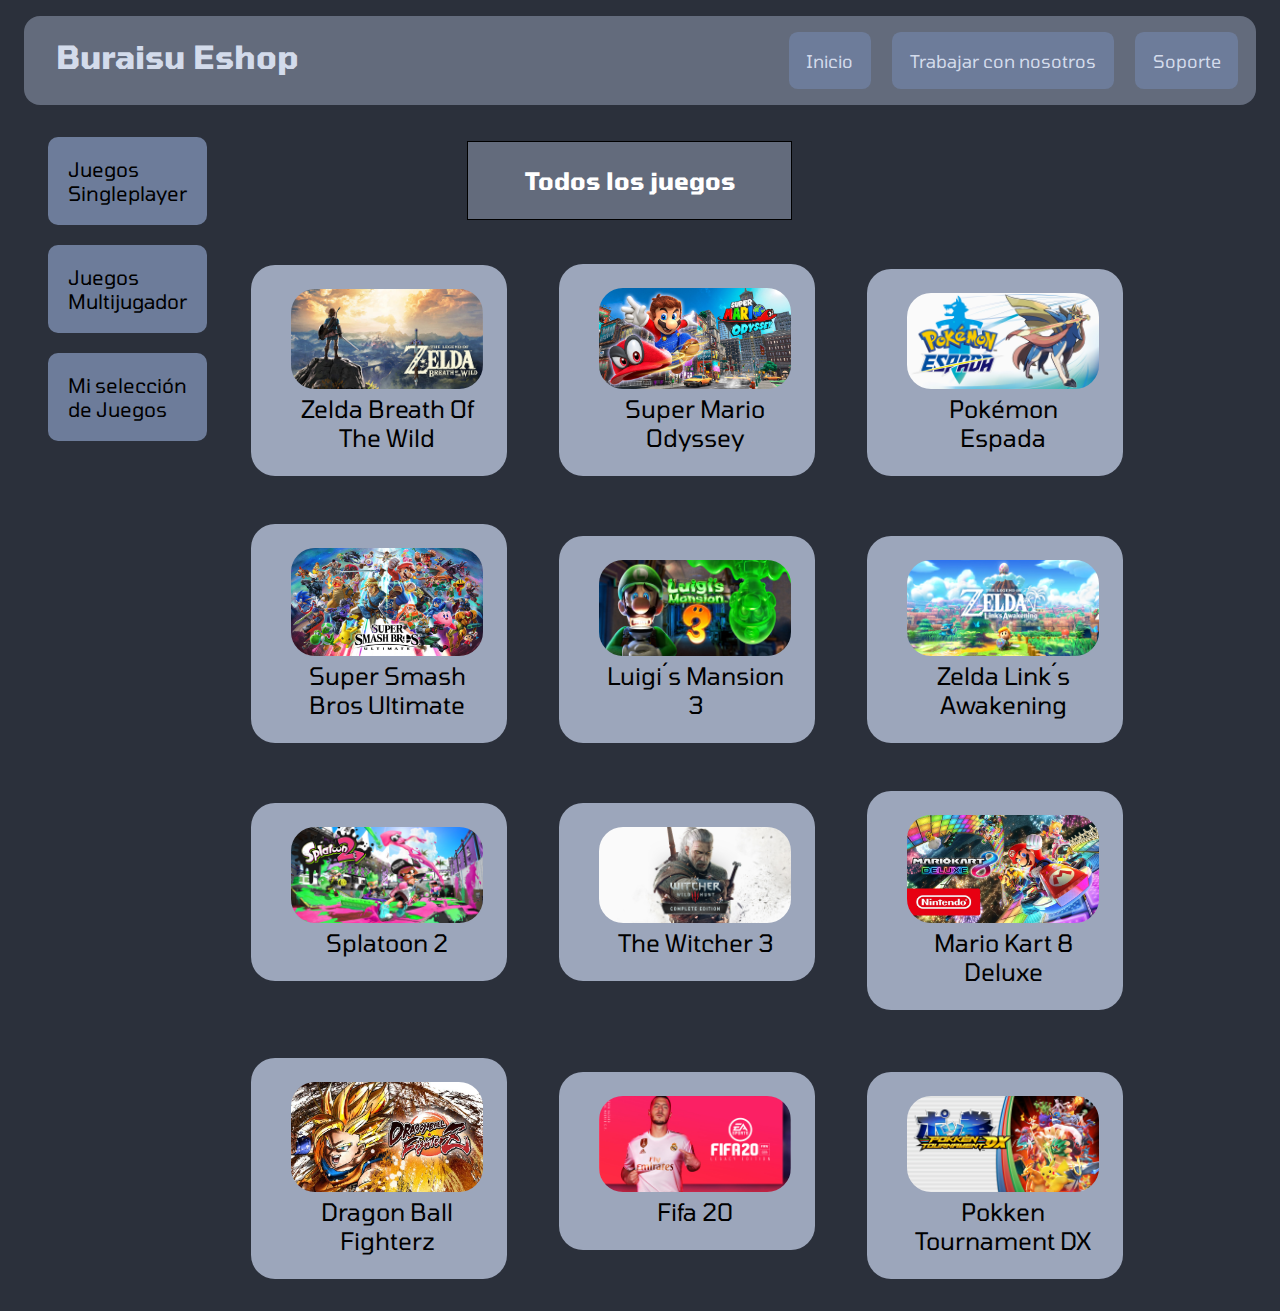
<file: index.html>
<!DOCTYPE html>
<html lang="en">

<head>
    <meta charset="UTF-8">
    <meta name="viewport" content="width=device-width, initial-scale=1.0">
    <meta http-equiv="X-UA-Compatible" content="ie=edge">
    <title>Brais Eshop</title>
    <link rel="icon" href="images/favicon.ico">
    <link rel="stylesheet" href="estilos.css">

</head>

<body>
    <nav class="menuPrincipal">

            <a href="index.html"> <h1> Buraisu Eshop</h1> </a>

        <ul>
                <a href="index.html"> <li> Inicio </li></a>
                <a href="trabajar.html">  <li> Trabajar con nosotros </li></a>
                <a href="soporte.html"> <li> Soporte </li></a>

        </ul>

    </nav>

    <div class="cuerpo">

        <div class="tipoJuego">

            <ul>
               <a href="singleplayer.html"> <li>Juegos Singleplayer</li> </a>
                <a href="multiplayer.html"><li>Juegos Multijugador</li> </a> 
                <a href="seleccion.html"> <li>Mi selección de Juegos</li> </a>
            </ul>

        </div>

        <div class="juegos">

            <h2> Todos los juegos</h2>

            <a href="https://www.amazon.es/Legend-Zelda-Breath-Wild/dp/B01MZ977QM/ref=sr_1_2?__mk_es_ES=%C3%85M%C3%85%C5%BD%C3%95%C3%91&crid=W5GHWQ0ZP589&keywords=zelda+breath+of+the+wild&qid=1575992816&sprefix=zelda+b%2Caps%2C175&sr=8-2" target="blank">
            <article>
                <figure>
                    <img src="images/zelda.jpg" alt="">
                    <figcaption> Zelda Breath Of The Wild</figcaption>
                </figure>
            </article>
            </a>

            <a href="https://www.amazon.es/Nintendo-Super-Mario-Odyssey/dp/B01MZ973SY/ref=sr_1_1?__mk_es_ES=%C3%85M%C3%85%C5%BD%C3%95%C3%91&crid=8Z9GCMCL9R2Z&keywords=super+mario+oddysey&qid=1575992890&sprefix=super+mario+odd%2Caps%2C168&sr=8-1" target="blank">
                <article>
                    <figure>
                        <img src="images/mario.jpg" alt="">
                        <figcaption> Super Mario Odyssey</figcaption>
                    </figure>
                </article>
            </a>


            <a href="https://www.amazon.es/Nintendo-Pok%C3%A9mon-Espada/dp/B07P8Z7KBJ/ref=sr_1_1?__mk_es_ES=%C3%85M%C3%85%C5%BD%C3%95%C3%91&keywords=pokemon+espada&qid=1575992420&sr=8-1"
                target="blank">
                <article>
                    <figure>
                        <img src="images/espada.jpg" alt="">
                        <figcaption> Pokémon Espada</figcaption>
                    </figure>
                </article>
            </a>

            <a href="https://www.amazon.es/Super-Smash-Ultimate-Nintendo-Switch/dp/B07BDYT58L/ref=sr_1_1?__mk_es_ES=%C3%85M%C3%85%C5%BD%C3%95%C3%91&crid=1XTP06JIF2NPN&keywords=super+smash+bros+ultimate&qid=1575992907&sprefix=super+smas%2Caps%2C177&sr=8-1" target="blank">
                <article>
                    <figure>
                        <img src="images/smash.jpg" alt="">
                        <figcaption> Super Smash Bros Ultimate</figcaption>
                    </figure>
                </article>
            </a>

            <a href="https://www.amazon.es/Luigis-mansion-3-Nintendo-Switch/dp/B07HCRY5L9/ref=sr_1_1?__mk_es_ES=%C3%85M%C3%85%C5%BD%C3%95%C3%91&crid=3CIPMU6AILUX&keywords=luigis+mansion+3+nintendo+switch&qid=1575992927&sprefix=luigis+%2Caps%2C178&sr=8-1" target="blank">
                <article>
                    <figure>
                        <img src="images/luigi.jpg" alt="">
                        <figcaption> Luigi´s Mansion 3</figcaption>
                    </figure>
                </article>
            </a>

            <a href="https://www.amazon.es/Nintendo-Zelda-Links-Awakening-Remake/dp/B07NQR3LKW/ref=sr_1_1?__mk_es_ES=%C3%85M%C3%85%C5%BD%C3%95%C3%91&crid=36ZFKMENM1RCU&keywords=links+awakening+switch+limitada&qid=1575993523&sprefix=links+awa%2Caps%2C169&sr=8-1" target="blank">
                <article>
                    <figure>
                        <img src="images/link.jpg" alt="">
                        <figcaption> Zelda Link´s Awakening</figcaption>
                    </figure>
                </article>
            </a>

            <a href="https://www.amazon.es/Nintendo-2520581-Splatoon-2/dp/B01MUA38V1/ref=sr_1_19?__mk_es_ES=%C3%85M%C3%85%C5%BD%C3%95%C3%91&keywords=juegos+switch&qid=1575993614&sr=8-19" target="blank">
                <article>
                    <figure>
                        <img src="images/splatoon.jpg" alt="">
                        <figcaption> Splatoon 2 </figcaption>
                    </figure>
                </article>
            </a>
            
            <a href="https://www.amazon.es/Witcher-Wild-Hunt-Complete/dp/B07TW8TMQH/ref=sr_1_14?__mk_es_ES=%C3%85M%C3%85%C5%BD%C3%95%C3%91&keywords=juegos+switch&qid=1575993599&sr=8-14" target="blank">
                <article>
                    <figure>
                        <img src="images/witcher.jpg" alt="">
                        <figcaption> The Witcher 3</figcaption>
                    </figure>
                </article>
            </a>

            <a href="https://www.amazon.es/Nintendo-2520381-Mario-Kart-Deluxe/dp/B01N7RLGIJ/ref=sr_1_4?__mk_es_ES=%C3%85M%C3%85%C5%BD%C3%95%C3%91&keywords=juegos+switch&qid=1575993599&sr=8-4" target="blank">
                <article>
                    <figure>
                        <img src="images/kart.jpg" alt="">
                        <figcaption> Mario Kart 8 Deluxe</figcaption>
                    </figure>
                </article>
            </a>
          
            <a href="https://www.amazon.es/BANDAI-NAMCO-Entertainment-Iberica-FighterZ/dp/B07DPTZ2ZF/ref=sr_1_23?__mk_es_ES=%C3%85M%C3%85%C5%BD%C3%95%C3%91&keywords=juegos+switch&qid=1575993614&sr=8-23" target="blank">
                    <article>
                        <figure>
                            <img src="images/fighter.jpg" alt="">
                            <figcaption> Dragon Ball Fighterz</figcaption>
                        </figure>
                    </article>
                </a>

                <a href="https://www.amazon.es/Electronic-Arts-FIFA-20-Edici%C3%B3n/dp/B07SXN53JY/ref=sr_1_17?__mk_es_ES=%C3%85M%C3%85%C5%BD%C3%95%C3%91&keywords=juegos+switch&qid=1575994033&sr=8-17" target="blank">
                        <article>
                            <figure>
                                <img src="images/fifa.jpg" alt="">
                                <figcaption> Fifa 20 </figcaption>
                            </figure>
                        </article>
                    </a>

            <a href="https://www.amazon.es/Nintendo-Pokk%C3%A9n-Tournament-DX/dp/B072MKWRN9/ref=pd_sim_63_30?_encoding=UTF8&pd_rd_i=B072MKWRN9&pd_rd_r=bf661a4c-f5a7-4160-a0dc-6a0948200fd9&pd_rd_w=lWmvD&pd_rd_wg=Dzc46&pf_rd_p=6337f499-a6c2-4ef6-8539-cbf295487a0e&pf_rd_r=X4Y68BQ9CSE8DQJ74SEA&psc=1&refRID=X4Y68BQ9CSE8DQJ74SEA" target="blank">
                <article>
                    <figure>
                        <img src="images/pokken.jpg" alt="">
                        <figcaption> Pokken Tournament DX</figcaption>
                    </figure>
                </article>
            </a>
        </div>

    </div>
</body>

</html>
</file>
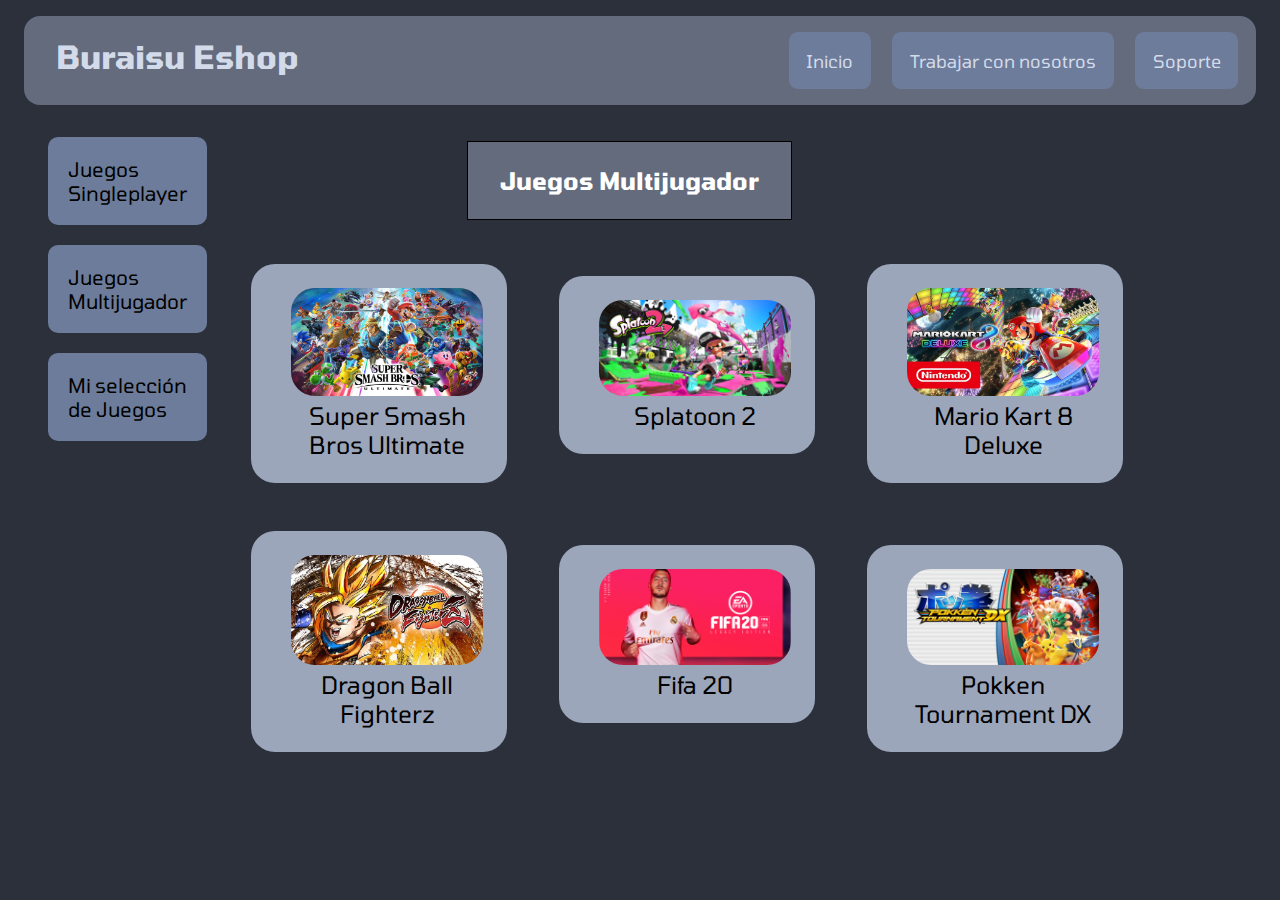
<file: multiplayer.html>
<!DOCTYPE html>
<html lang="en">

<head>
    <meta charset="UTF-8">
    <meta name="viewport" content="width=device-width, initial-scale=1.0">
    <meta http-equiv="X-UA-Compatible" content="ie=edge">
    <title>Brais Eshop</title>
    <link rel="icon" href="images/favicon.ico">
    <link rel="stylesheet" href="estilos.css">

</head>

<body>

    <nav class="menuPrincipal">

        <a href="index.html">
            <h1> Buraisu Eshop</h1>
        </a>


        <ul>
            <a href="index.html">
                <li> Inicio </li>
            </a>
            <a href="trabajar.html">
                <li> Trabajar con nosotros </li>
            </a>
            <a href="soporte.html">
                <li> Soporte </li>
            </a>

        </ul>

    </nav>

    <div class="cuerpo">

        <div class="tipoJuego">

            <ul>
                <a href="singleplayer.html">
                    <li>Juegos Singleplayer</li>
                </a>
                <a href="#">
                    <li>Juegos Multijugador</li>
                </a>
                <a href="seleccion.html">
                    <li>Mi selección de Juegos</li>
                </a>

            </ul>

        </div>
        <div class="juegos">

            <h2> Juegos Multijugador</h2>


            <a href="https://www.amazon.es/Super-Smash-Ultimate-Nintendo-Switch/dp/B07BDYT58L/ref=sr_1_1?__mk_es_ES=%C3%85M%C3%85%C5%BD%C3%95%C3%91&crid=1XTP06JIF2NPN&keywords=super+smash+bros+ultimate&qid=1575992907&sprefix=super+smas%2Caps%2C177&sr=8-1"
                target="blank">
                <article>
                    <figure>
                        <img src="images/smash.jpg" alt="">
                        <figcaption> Super Smash Bros Ultimate</figcaption>
                    </figure>
                </article>
            </a>

            <a href="https://www.amazon.es/Nintendo-2520581-Splatoon-2/dp/B01MUA38V1/ref=sr_1_19?__mk_es_ES=%C3%85M%C3%85%C5%BD%C3%95%C3%91&keywords=juegos+switch&qid=1575993614&sr=8-19"
                target="blank">
                <article>
                    <figure>
                        <img src="images/splatoon.jpg" alt="">
                        <figcaption> Splatoon 2 </figcaption>
                    </figure>
                </article>
            </a>

            <a href="https://www.amazon.es/Nintendo-2520381-Mario-Kart-Deluxe/dp/B01N7RLGIJ/ref=sr_1_4?__mk_es_ES=%C3%85M%C3%85%C5%BD%C3%95%C3%91&keywords=juegos+switch&qid=1575993599&sr=8-4"
                target="blank">
                <article>
                    <figure>
                        <img src="images/kart.jpg" alt="">
                        <figcaption> Mario Kart 8 Deluxe</figcaption>
                    </figure>
                </article>
            </a>

            <a href="https://www.amazon.es/BANDAI-NAMCO-Entertainment-Iberica-FighterZ/dp/B07DPTZ2ZF/ref=sr_1_23?__mk_es_ES=%C3%85M%C3%85%C5%BD%C3%95%C3%91&keywords=juegos+switch&qid=1575993614&sr=8-23"
                target="blank">
                <article>
                    <figure>
                        <img src="images/fighter.jpg" alt="">
                        <figcaption> Dragon Ball Fighterz</figcaption>
                    </figure>
                </article>
            </a>

            <a href="https://www.amazon.es/Electronic-Arts-FIFA-20-Edici%C3%B3n/dp/B07SXN53JY/ref=sr_1_17?__mk_es_ES=%C3%85M%C3%85%C5%BD%C3%95%C3%91&keywords=juegos+switch&qid=1575994033&sr=8-17"
                target="blank">
                <article>
                    <figure>
                        <img src="images/fifa.jpg" alt="">
                        <figcaption> Fifa 20 </figcaption>
                    </figure>
                </article>
            </a>

            <a href="https://www.amazon.es/Nintendo-Pokk%C3%A9n-Tournament-DX/dp/B072MKWRN9/ref=pd_sim_63_30?_encoding=UTF8&pd_rd_i=B072MKWRN9&pd_rd_r=bf661a4c-f5a7-4160-a0dc-6a0948200fd9&pd_rd_w=lWmvD&pd_rd_wg=Dzc46&pf_rd_p=6337f499-a6c2-4ef6-8539-cbf295487a0e&pf_rd_r=X4Y68BQ9CSE8DQJ74SEA&psc=1&refRID=X4Y68BQ9CSE8DQJ74SEA"
                target="blank">
                <article>
                    <figure>
                        <img src="images/pokken.jpg" alt="">
                        <figcaption> Pokken Tournament DX</figcaption>
                    </figure>
                </article>
            </a>


        </div>
    </div>

</body>

</html>
</file>
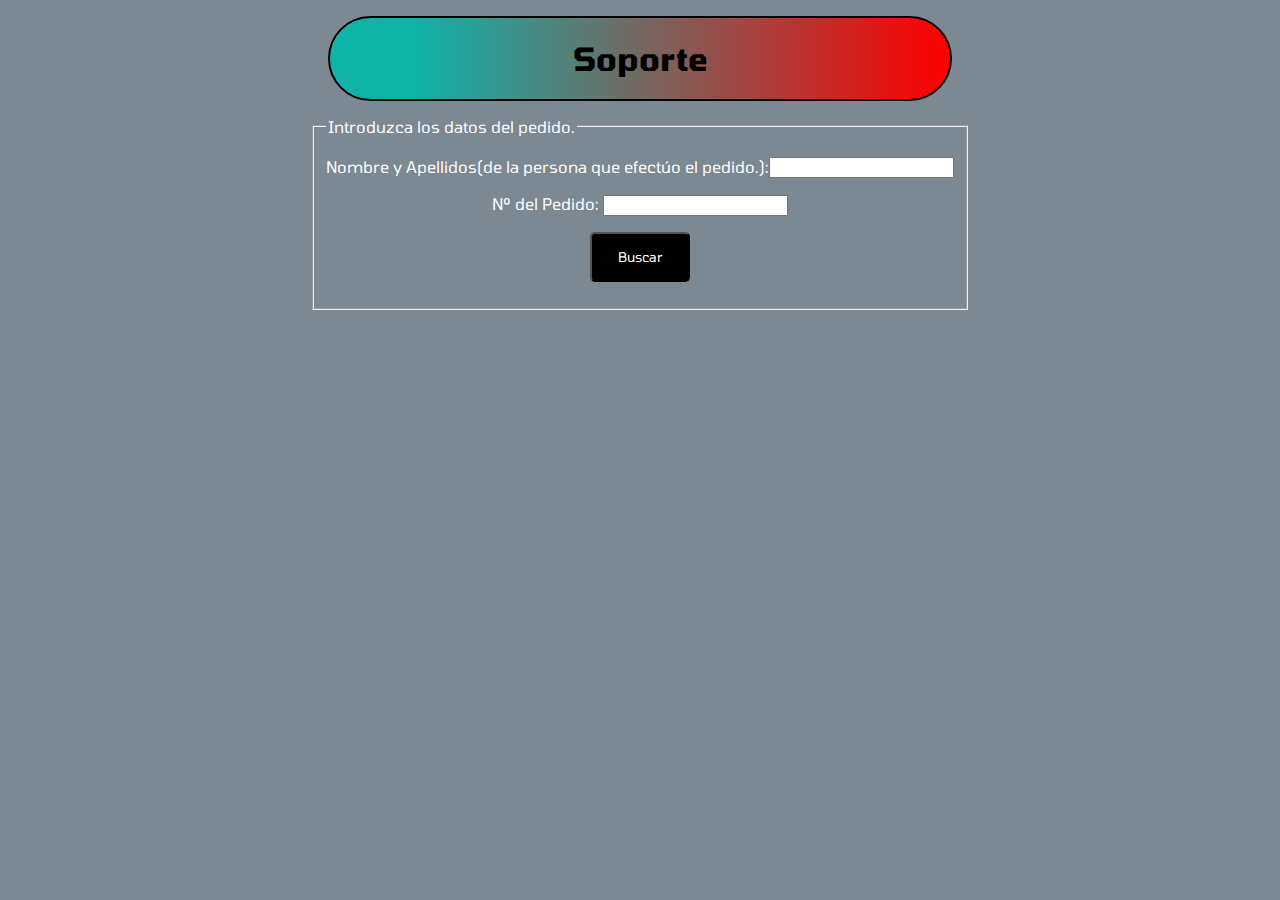
<file: pedido.html>
<!DOCTYPE html>
<html lang="en">

<head>
    <meta charset="UTF-8">
    <meta name="viewport" content="width=device-width, initial-scale=1.0">
    <meta http-equiv="X-UA-Compatible" content="ie=edge">
    <title>Brais Eshop</title>
    <link rel="icon" href="images/favicon.ico">
    <link rel="stylesheet" href="estilos.css">

</head>

<body class="soporte">
    
    <nav class="soporte">

        <h1> Soporte</h1>

    </nav>

  <form action="get">

    <fieldset>
<legend>  Introduzca los datos del pedido. </legend>

<p><label for="nombrePedido">Nombre y Apellidos(de la persona que efectúo el pedido.): </label>
	<input type="text" name="txtNombre" id="nombre" required>
    </p>
    
    <p>
        <label>Nº del Pedido: <input type="number" name="txtreferencia" required ></label>
        </p>

        <p>
            <input type="submit" name="btnbuscar" value="Buscar">
        </p>

    </fieldset>

  </form>
</body>

</html>
</file>
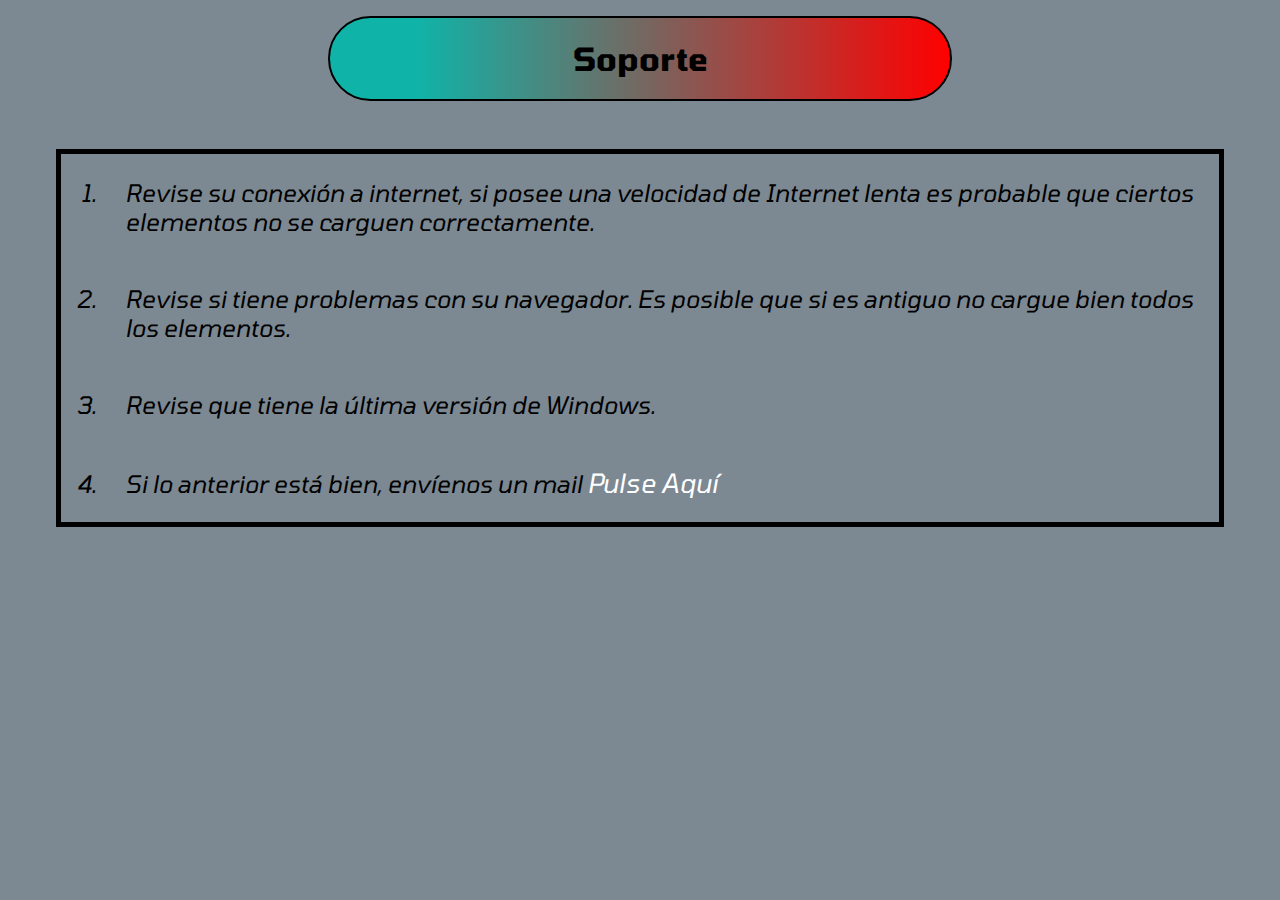
<file: problemas.html>
<!DOCTYPE html>
<html lang="en">

<head>
    <meta charset="UTF-8">
    <meta name="viewport" content="width=device-width, initial-scale=1.0">
    <meta http-equiv="X-UA-Compatible" content="ie=edge">
    <title>Brais Eshop</title>
    <link rel="icon" href="images/favicon.ico">
    <link rel="stylesheet" href="estilos.css">

</head>

<body class="soporte">
    
    <nav class="soporte">

        <h1> Soporte</h1>

    </nav>

    <ol>
        <li>Revise su conexión a internet, si posee una velocidad de Internet lenta es probable que ciertos elementos no se carguen correctamente.</li>
        <li>Revise si tiene problemas con su navegador. Es posible que si es antiguo no cargue bien todos los elementos.</li>
        <li>Revise que tiene la última versión de Windows.</li>
        <li>Si lo anterior está bien, envíenos un mail <a href="mailto:braisrodriguez@ciclosmontecastelo.com"> Pulse Aquí </a></li>

    </ol>

</body>

</html>
</file>
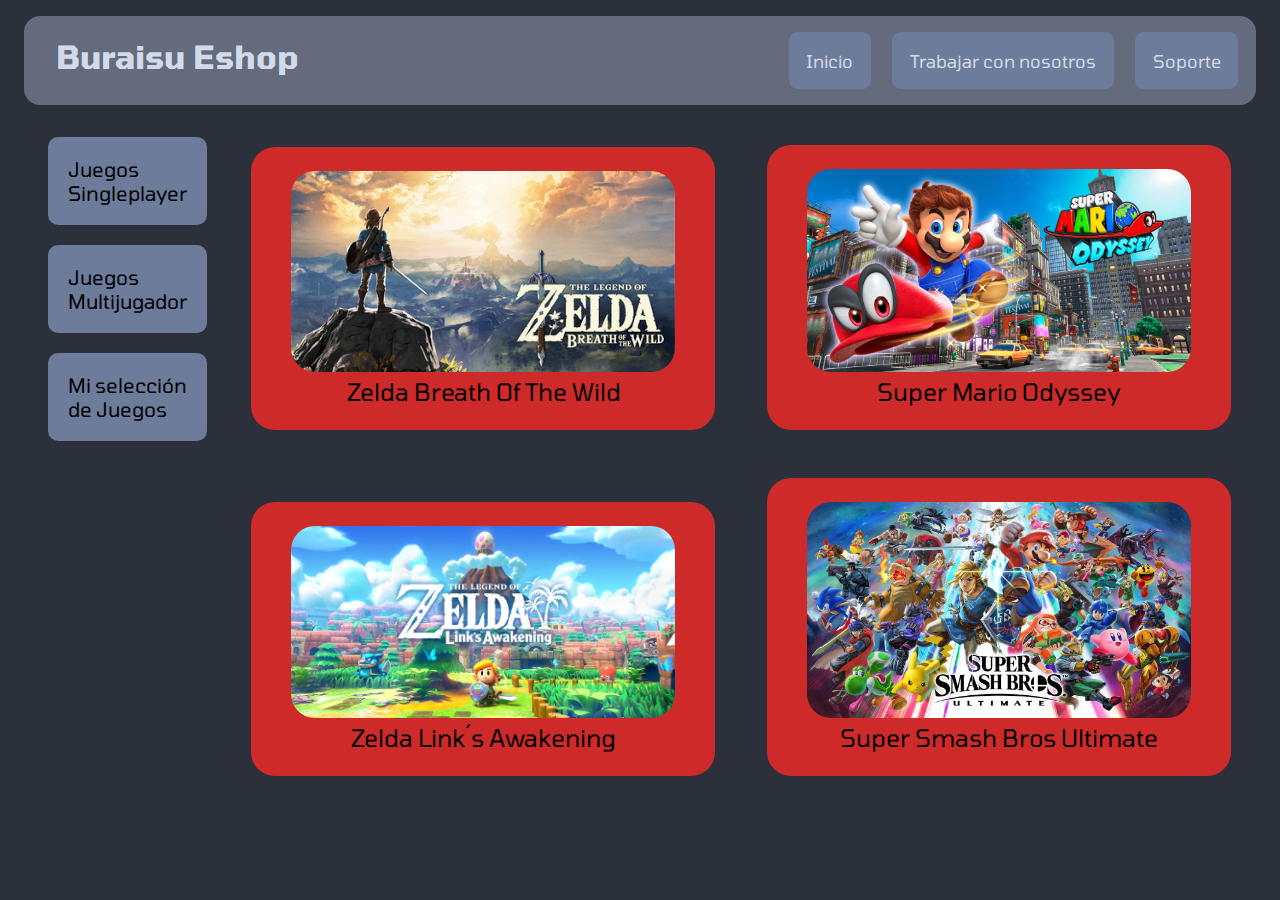
<file: seleccion.html>
<!DOCTYPE html>
<html lang="en">
<head>
    <meta charset="UTF-8">
    <meta name="viewport" content="width=device-width, initial-scale=1.0">
    <meta http-equiv="X-UA-Compatible" content="ie=edge">
    <title>Brais Eshop</title>
    <link rel="icon" href="images/favicon.ico">
    <link rel="stylesheet" href="estilos.css">

</head>

<body>

    <nav class="menuPrincipal">

            <a href="index.html"> <h1> Buraisu Eshop</h1> </a>

       
        <ul>
                <a href="index.html"> <li> Inicio </li></a>
                <a href="trabajar.html">  <li> Trabajar con nosotros </li></a>
                <a href="soporte.html"> <li> Soporte </li></a>

        </ul>

    </nav>

    <div class="cuerpo">

        <div class="tipoJuego">

            <ul>
               <a href="singleplayer.html"> <li>Juegos Singleplayer</li> </a>
                <a href="multiplayer.html"><li>Juegos Multijugador</li> </a> 
                <a href="seleccion.html"> <li>Mi selección de Juegos</li> </a>

            </ul>

        </div>
    
        <div class="juegos2">

                <a href="https://www.amazon.es/Legend-Zelda-Breath-Wild/dp/B01MZ977QM/ref=sr_1_2?__mk_es_ES=%C3%85M%C3%85%C5%BD%C3%95%C3%91&crid=W5GHWQ0ZP589&keywords=zelda+breath+of+the+wild&qid=1575992816&sprefix=zelda+b%2Caps%2C175&sr=8-2" target="blank">
                    <article class="fav">
                        <figure>
                            <img class="fav" src="images/zelda.jpg" alt="">
                            <figcaption> Zelda Breath Of The Wild</figcaption>
                        </figure>
                    </article>
                    </a>

                    <a href="https://www.amazon.es/Nintendo-Super-Mario-Odyssey/dp/B01MZ973SY/ref=sr_1_1?__mk_es_ES=%C3%85M%C3%85%C5%BD%C3%95%C3%91&crid=8Z9GCMCL9R2Z&keywords=super+mario+oddysey&qid=1575992890&sprefix=super+mario+odd%2Caps%2C168&sr=8-1" target="blank">
                        <article class="fav">
                            <figure>
                                <img class="fav" src="images/mario.jpg" alt="">
                                <figcaption> Super Mario Odyssey</figcaption>
                            </figure>
                        </article>
                    </a>

            <a href="https://www.amazon.es/Nintendo-Zelda-Links-Awakening-Remake/dp/B07NQR3LKW/ref=sr_1_1?__mk_es_ES=%C3%85M%C3%85%C5%BD%C3%95%C3%91&crid=36ZFKMENM1RCU&keywords=links+awakening+switch+limitada&qid=1575993523&sprefix=links+awa%2Caps%2C169&sr=8-1" target="blank">
                <article class="fav">
                    <figure>
                        <img class="fav" src="images/link.jpg" alt="">
                        <figcaption> Zelda Link´s Awakening</figcaption>
                    </figure>
                </article>
            </a>

            <a href="https://www.amazon.es/Super-Smash-Ultimate-Nintendo-Switch/dp/B07BDYT58L/ref=sr_1_1?__mk_es_ES=%C3%85M%C3%85%C5%BD%C3%95%C3%91&crid=1XTP06JIF2NPN&keywords=super+smash+bros+ultimate&qid=1575992907&sprefix=super+smas%2Caps%2C177&sr=8-1"
                target="blank">
                <article class="fav">
                    <figure>
                        <img class="fav" src="images/smash.jpg" alt="">
                        <figcaption> Super Smash Bros Ultimate</figcaption>
                    </figure>
                </article>
            </a>

        </div>
</body>
</html>
</file>
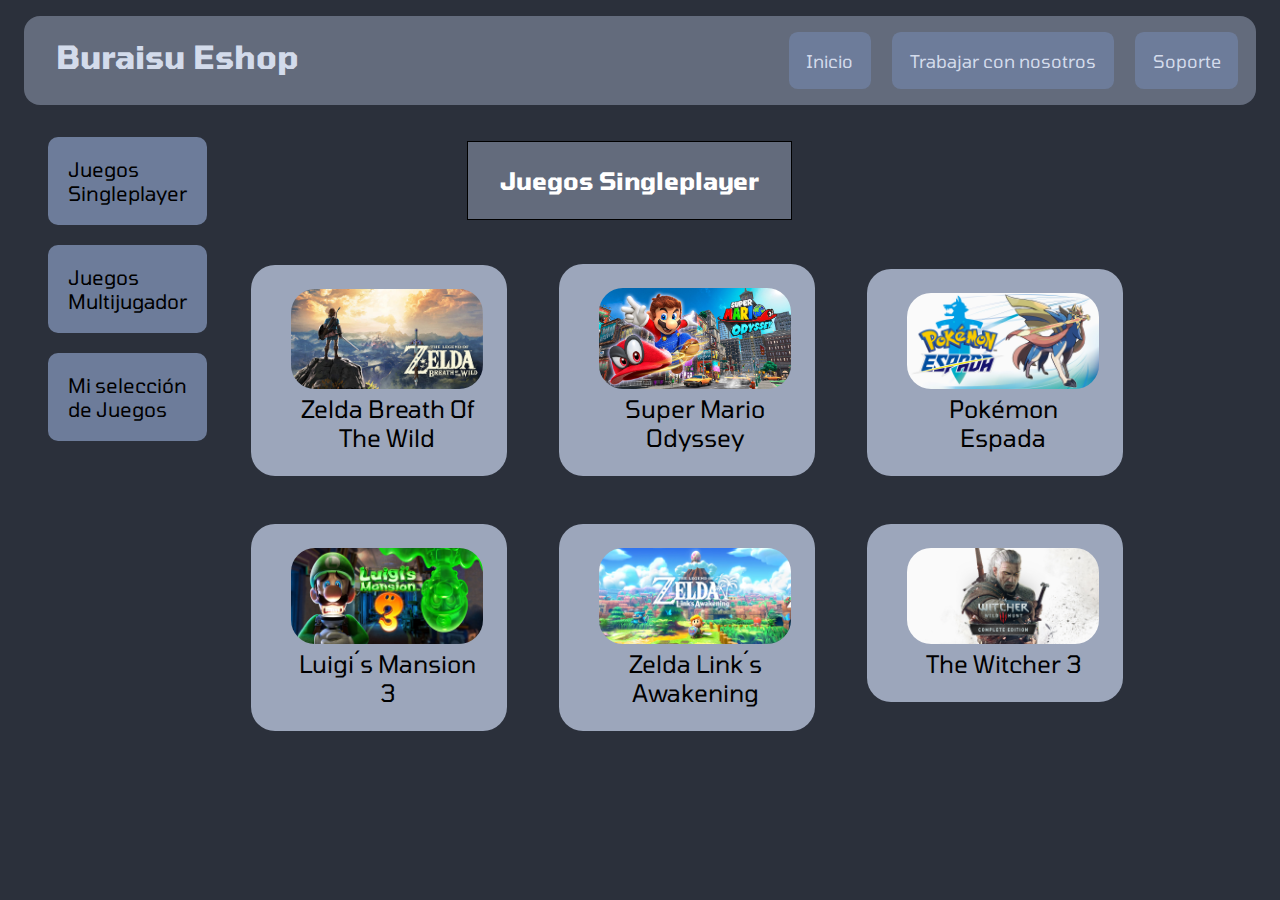
<file: singleplayer.html>
<!DOCTYPE html>
<html lang="en">
<head>
    <meta charset="UTF-8">
    <meta name="viewport" content="width=device-width, initial-scale=1.0">
    <meta http-equiv="X-UA-Compatible" content="ie=edge">
    <title>Brais Eshop</title>
    <link rel="icon" href="images/favicon.ico">
    <link rel="stylesheet" href="estilos.css">

</head>

<body>

    <nav class="menuPrincipal">

            <a href="index.html"> <h1> Buraisu Eshop</h1> </a>

       
        <ul>
                <a href="index.html"> <li> Inicio </li></a>
                <a href="trabajar.html">  <li> Trabajar con nosotros </li></a>
                <a href="soporte.html"> <li> Soporte </li></a>

        </ul>

    </nav>

    <div class="cuerpo">

        <div class="tipoJuego">

            <ul>
               <a href="#"> <li>Juegos Singleplayer</li> </a>
                <a href="multiplayer.html"><li>Juegos Multijugador</li> </a> 
                <a href="seleccion.html"> <li>Mi selección de Juegos</li> </a>

            </ul>

        </div>
    
        <div class="juegos">

            <h2> Juegos Singleplayer </h2>

                <a href="https://www.amazon.es/Legend-Zelda-Breath-Wild/dp/B01MZ977QM/ref=sr_1_2?__mk_es_ES=%C3%85M%C3%85%C5%BD%C3%95%C3%91&crid=W5GHWQ0ZP589&keywords=zelda+breath+of+the+wild&qid=1575992816&sprefix=zelda+b%2Caps%2C175&sr=8-2" target="blank">
                    <article>
                        <figure>
                            <img src="images/zelda.jpg" alt="">
                            <figcaption> Zelda Breath Of The Wild</figcaption>
                        </figure>
                    </article>
                    </a>

                    <a href="https://www.amazon.es/Nintendo-Super-Mario-Odyssey/dp/B01MZ973SY/ref=sr_1_1?__mk_es_ES=%C3%85M%C3%85%C5%BD%C3%95%C3%91&crid=8Z9GCMCL9R2Z&keywords=super+mario+oddysey&qid=1575992890&sprefix=super+mario+odd%2Caps%2C168&sr=8-1" target="blank">
                        <article>
                            <figure>
                                <img src="images/mario.jpg" alt="">
                                <figcaption> Super Mario Odyssey</figcaption>
                            </figure>
                        </article>
                    </a>

                    <a href="https://www.amazon.es/Nintendo-Pok%C3%A9mon-Espada/dp/B07P8Z7KBJ/ref=sr_1_1?__mk_es_ES=%C3%85M%C3%85%C5%BD%C3%95%C3%91&keywords=pokemon+espada&qid=1575992420&sr=8-1"
                target="blank">
                <article>
                    <figure>
                        <img src="images/espada.jpg" alt="">
                        <figcaption> Pokémon Espada</figcaption>
                    </figure>
                </article>
            </a>
        
            <a href="https://www.amazon.es/Luigis-mansion-3-Nintendo-Switch/dp/B07HCRY5L9/ref=sr_1_1?__mk_es_ES=%C3%85M%C3%85%C5%BD%C3%95%C3%91&crid=3CIPMU6AILUX&keywords=luigis+mansion+3+nintendo+switch&qid=1575992927&sprefix=luigis+%2Caps%2C178&sr=8-1" target="blank">
                <article>
                    <figure>
                        <img src="images/luigi.jpg" alt="">
                        <figcaption> Luigi´s Mansion 3</figcaption>
                    </figure>
                </article>
            </a>

            <a href="https://www.amazon.es/Nintendo-Zelda-Links-Awakening-Remake/dp/B07NQR3LKW/ref=sr_1_1?__mk_es_ES=%C3%85M%C3%85%C5%BD%C3%95%C3%91&crid=36ZFKMENM1RCU&keywords=links+awakening+switch+limitada&qid=1575993523&sprefix=links+awa%2Caps%2C169&sr=8-1" target="blank">
                <article>
                    <figure>
                        <img src="images/link.jpg" alt="">
                        <figcaption> Zelda Link´s Awakening</figcaption>
                    </figure>
                </article>
            </a>

            <a href="https://www.amazon.es/Witcher-Wild-Hunt-Complete/dp/B07TW8TMQH/ref=sr_1_14?__mk_es_ES=%C3%85M%C3%85%C5%BD%C3%95%C3%91&keywords=juegos+switch&qid=1575993599&sr=8-14" target="blank">
                <article>
                    <figure>
                        <img src="images/witcher.jpg" alt="">
                        <figcaption> The Witcher 3</figcaption>
                    </figure>
                </article>
            </a>
        </div>
</body>
</html>
</file>
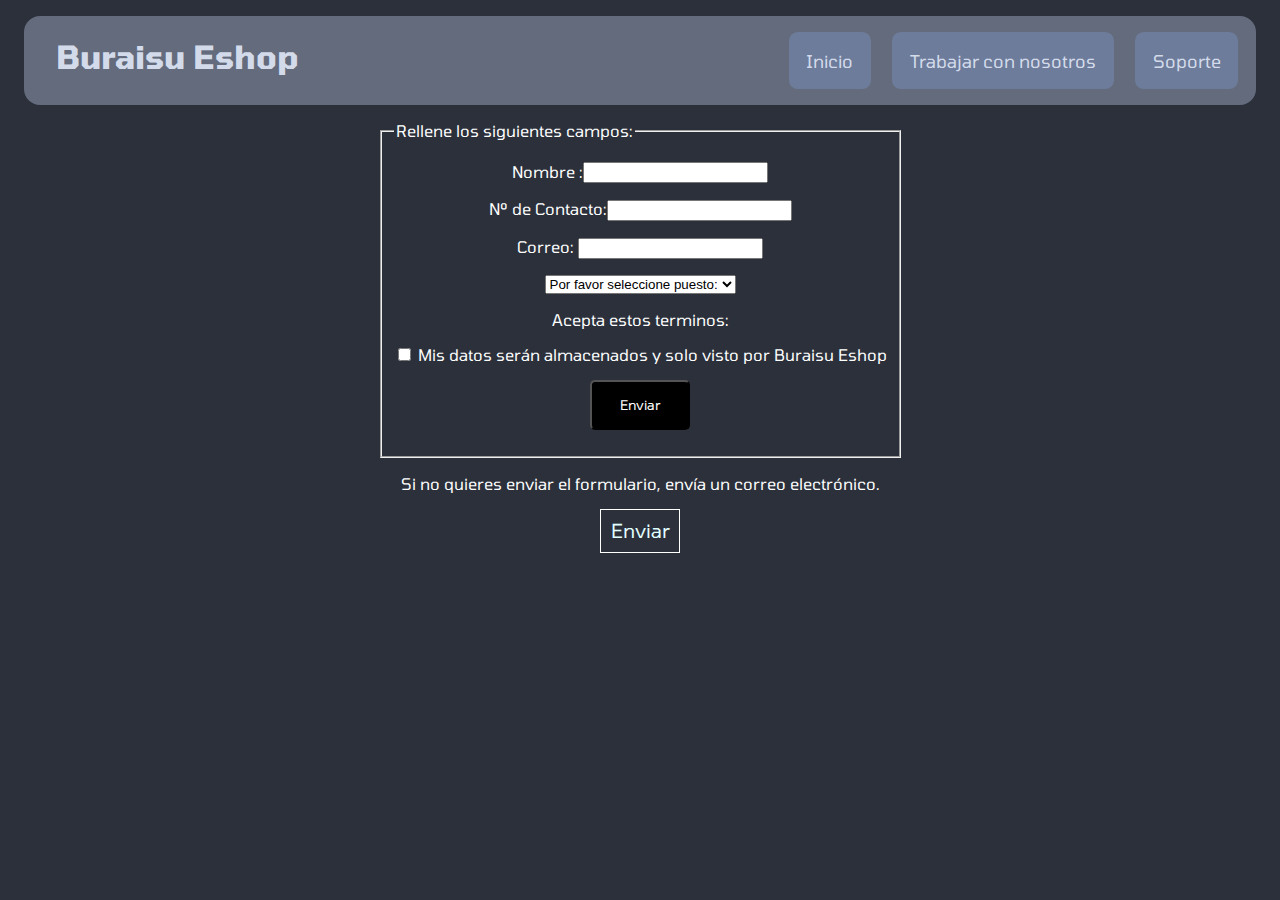
<file: trabajar.html>
<!DOCTYPE html>
<html lang="en">

<head>
    <meta charset="UTF-8">
    <meta name="viewport" content="width=device-width, initial-scale=1.0">
    <meta http-equiv="X-UA-Compatible" content="ie=edge">
    <title>Brais Eshop</title>
    <link rel="icon" href="images/favicon.ico">
    <link rel="stylesheet" href="estilos.css">

</head>

<body>
    <nav class="menuPrincipal">

            <a href="index.html"> <h1> Buraisu Eshop</h1> </a>

        <ul>
                <a href="index.html"> <li> Inicio </li></a>
                <a href="trabajar.html">  <li> Trabajar con nosotros </li></a>
                <a href="soporte.html"> <li> Soporte </li></a>

        </ul>

    </nav>

         <form>
    <fieldset>
		<legend> Rellene los siguientes campos: </legend>

	<p><label for="nombre">Nombre : </label>
	<input type="text" name="txtNombre" id="nombre" required>
	</p>
    <p>
            <label>Nº de Contacto:<input type="phone" name="txtNumero" maxlength="9" required ></label>
            </p>
            
            <p>
            <label> Correo:  <input type="email" name="email" pattern="[a-z0-9._%+-]+@[a-z0-9.-]+\.[a-z]{2,3}$" required></label>
        </p>
	
	<p><select>
	<option   value="puesto" disabled selected> Por favor seleccione puesto: </option>
		<option value="programador" >Programador </option>
		<option value="diseñador"> Diseñador</option>
        <option value="mantenimiento"> Tester de Juegos</option>
    </select></p>
    
    <p>Acepta estos terminos:</p>
<p>	<label> <input type="checkbox" name="aceptar" value="confidencialidad" required> Mis datos serán almacenados y solo visto por Buraisu Eshop </label></p>
     
    <p>
    <input type="submit" name="btnEnviar" value="Enviar">
</p>
</fieldset>
</form>
<p>
    Si no quieres enviar el formulario, envía un correo electrónico.
</p>
<p><a id="mail" href="mailto:braisrodriguez@ciclosmontecastelo.com"> Enviar</a> </p>

    </body>
    </html>
</file>
<file: estilos.css>
@import url('https://fonts.googleapis.com/css?family=Tomorrow&display=swap');
    body {
        background-color: #2B303B;
        font-family: 'Tomorrow', sans-serif;
    }
    
    nav.menuPrincipal {
        display: flex;
        justify-content: space-between;
        background-color: #636B7C;
        margin: 1em;
        border-radius: 1em;
    }
    
    nav.menuPrincipal h1 {
        margin-left: 1em;
        font-size: 2em;
        color: #D3DBEB;
    }
    
    nav.menuPrincipal ul li {
        display: inline-flex;
        list-style: none;
        padding: 1em;
        padding-right: 1em;
        padding-left: 1em;
        background-color: #6D7C9A;
        margin-right: 1em;
        border-radius: 0.5em;
    }
    
    nav.menuPrincipal ul li:hover {
        background-color: #9CA6BB;
    }
    
    nav.menuPrincipal ul a {
        font-size: 1.1em;
        text-decoration: none;
        color: #D3DBEB;
    }
    
    article {
        display: inline-flex;
        background-color: #9CA6BB;
        text-align: center;
        font-size: 1.5em;
        border-radius: 1em;
        margin: 1em;
        max-width: 20vw;
    }
    
    article.fav {
        display: inline-flex;
        background-color: #9CA6BB;
        text-align: center;
        font-size: 1.5em;
        border-radius: 1em;
        margin: 1em;
        max-width: 40vw;
    }
    
    img {
        border-radius: 1em;
        max-width: 15vw;
    }
    
    img.fav {
        border-radius: 1em;
        max-width: 30vw;
    }
    
    article:hover {
        background-color: #6D7C9A;
    }
    
    a {
        text-decoration: none;
        color: black;
    }
    
    a:link {
        color: black;
    }
    
    div.cuerpo {
        display: flex;
        justify-content: space-between;
    }
    
    div.tipoJuego ul li {
        list-style: none;
        padding: 1em;
        padding-right: 1em;
        padding-left: 1em;
        background-color: #6D7C9A;
        margin-right: 1em;
        margin-bottom: 1em;
        border-radius: 0.5em;
        font-size: 125%;
    }
    
    div.tipoJuego ul li:hover {
        background-color: #9CA6BB;
    }
    
    article.fav {
        background-color: #CF2A2A;
    }
    
    p {
        color: white;
        display: flex;
        justify-content: center;
    }
    
    form {
        color: white;
        display: flex;
        justify-content: center;
    }
    
    a#mail {
        color: lightcyan;
        font-size: 1.2em;
        border: 1px solid white;
        padding: 0.5em;
    }
    
    a#mail:hover {
        font-size: 1.3em;
    }
    
    input[type="submit"] {
        width: 100px;
        height: 50px;
        background: black;
        color: white;
        font-family: 'Tomorrow', sans-serif;
        border-radius: 5px;
    }
    
    input[type="submit"]:hover {
        background-color: gray;
    }
    
    div.soporte ul a {
        padding: 1em;
        background-color: #6D7C9A;
        margin-right: 1em;
        margin-bottom: 1em;
        border-radius: 0.5em;
        font-size: 200%;
    }
    
    div.soporte ul {
        margin-top: 15em;
        display: flex;
        justify-content: space-around;
    }
    
    div.soporte li {
        list-style: none;
    }
    
    nav.soporte {
        display: flex;
        justify-content: center;
        background: rgb(16, 179, 168);
        background: linear-gradient(90deg, rgba(16, 179, 168, 1) 14%, rgba(255, 0, 0, 1) 100%);
        margin: 1em;
        margin-left: 20em;
        margin-right: 20em;
        border: 2px solid;
        border-radius: 5em;
    }
    
    body.soporte {
        background-color: #7C8892;
        font-family: 'Tomorrow', sans-serif;
    }
    
    body.soporte ol {
        display: flex;
        justify-content: center;
        flex-direction: column;
        border: 5px solid black;
        margin: 3em;
    }
    
    body.soporte ol li {
        font-style: italic;
        font-size: 1.5em;
        padding: 1em;
    }
    
    body.soporte ol li a {
        color: white;
        font-size: 1.1em;
    }
    
    h2 {
        color: white;
        text-align: center;
        background-color: #636B7C;
        padding: 1em;
        border: 1px solid black;
        margin-left: 10em;
        margin-right: 20em;
    }
    
    @media (min-width: 320px) and (max-width: 480px) {
        
    div.cuerpo {
        display: flex;
        flex-direction: column;
    }
    .menuprincipal a {
        justify-content: space-between;
        background-color: rgb(116, 118, 122);
        border-radius: 1em;
    }
   
        nav.menuPrincipal {
            display:flex;
            flex-direction: column;
        }

        nav ul {
            display:inline;
        }

        h2{
            margin: 0;
        }

        div.juegos{
        display: flex;
        flex-direction: column;
        }

        article{
            min-width: 85vw;
            min-height: 30vh;
        }

        img{
            max-width: 30vh;
        };
    }

    @media (min-width: 500px) and (max-width: 1024px) {
  
        body{
            text-align: center;
        }

        div.cuerpo {
            display: flex;
            flex-direction: column;
        }
        .menuprincipal a {
            justify-content: space-between;
            background-color: rgb(116, 118, 122);
            border-radius: 1em;
        }
       
            nav.menuPrincipal {
                display:flex;
                flex-direction: column;
            }
    
            nav ul {
                display:inline;
            }
    
            h2{
                margin: 0;
            }
    
            div.juegos{
            display: flex;
            flex-direction: column;
            }
    
            article{
                min-width: 90vw;
                min-height: 30vh;
                display: flex;
                justify-content: center;
            }
    
            img{
                max-width: 30vh;
            };
        
      }
</file>
